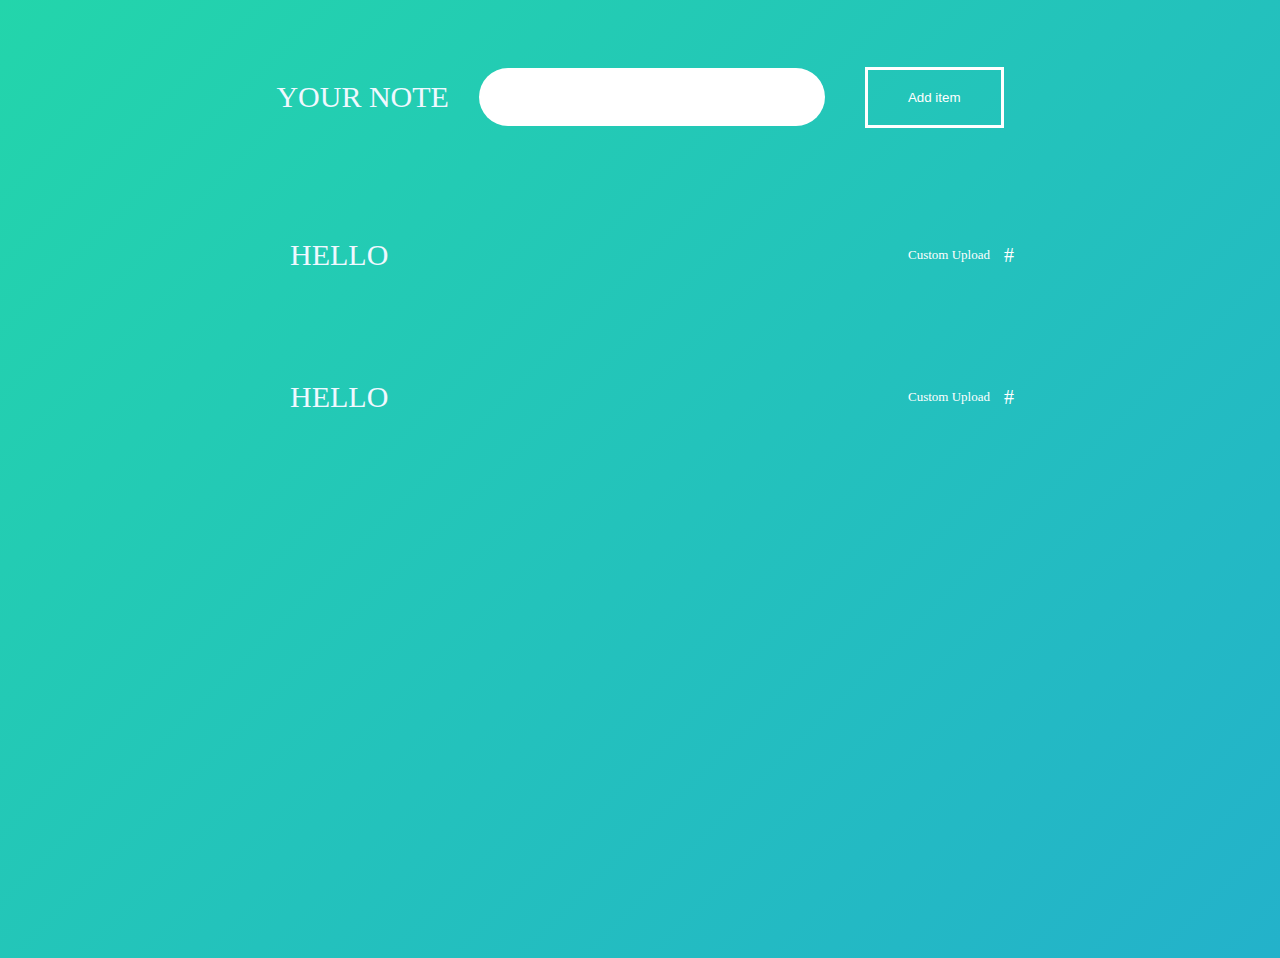
<file: notbook style 1/index.html>
<!DOCTYPE html>
<html lang="en">
  <head>
    <meta charset="UTF-8" />
    <meta http-equiv="X-UA-Compatible" content="IE=edge" />
    <meta name="viewport" content="width=device-width, initial-scale=1.0" />
    <title>Document</title>
    <link rel="stylesheet" href="style.css" />
  </head>
  <body>
      <form id="new-item">
          <p class="item">your note</p>
          <input type="text" id="item-input" />
          <button type="submit">Add item</button>
        </form>
        <div id="list">
          <div>
            <p>Hello</p>
            <label for="file-upload" class="custom-file-upload">
              Custom Upload
            </label>
            <input id="file-upload" type="file" />
        </div>
          <div>
            <p>Hello</p>
            <label for="file-upload" class="custom-file-upload">
              Custom Upload
            </label>
            <input id="file-upload" type="file" />
        </div>
        <script src="script.js"></script>
  </body>
</html>
</file>
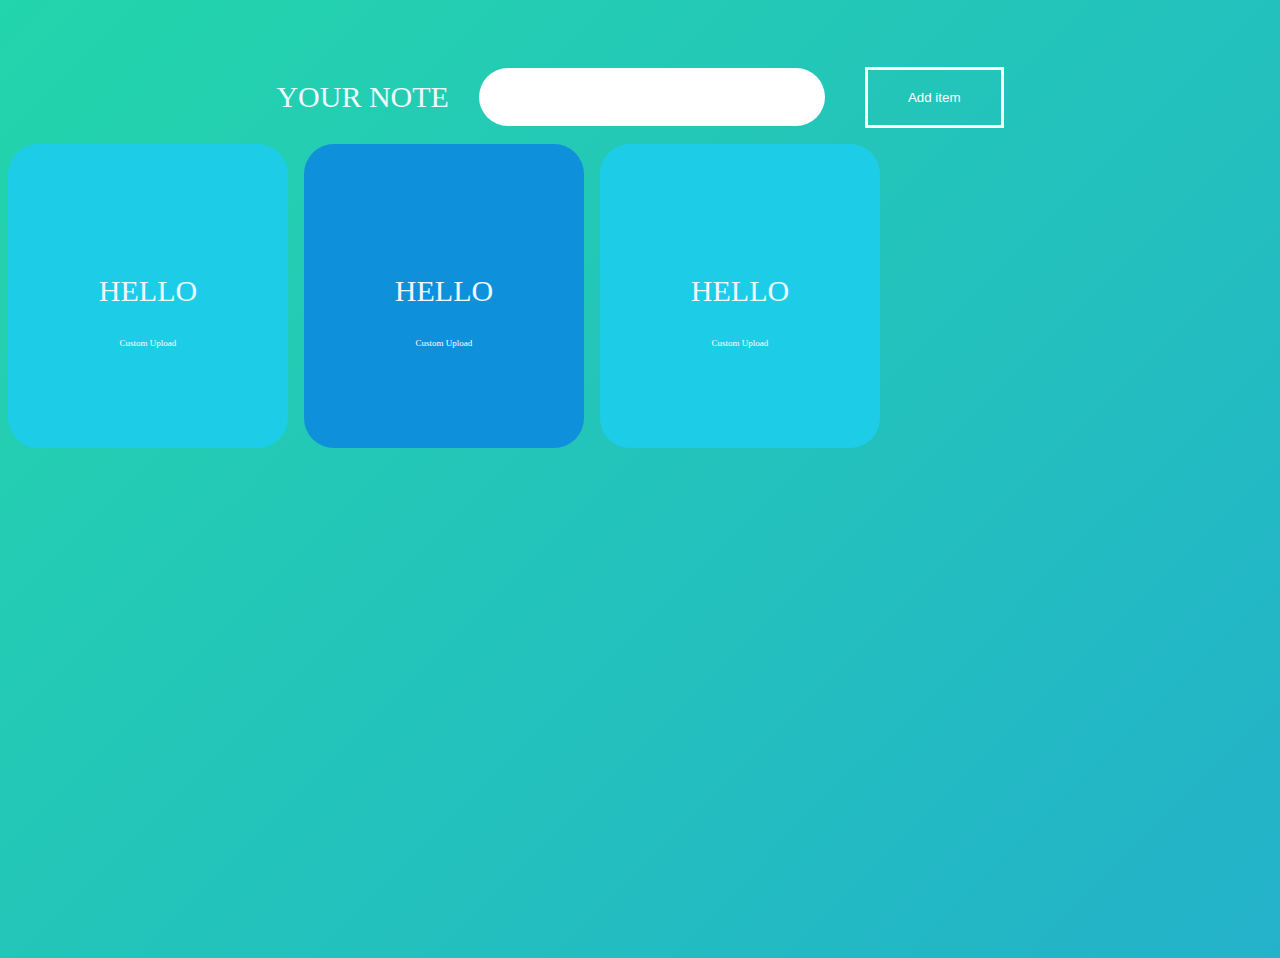
<file: notbook style 2/index.html>
<!DOCTYPE html>
<html lang="en">
  <head>
    <meta charset="UTF-8" />
    <meta http-equiv="X-UA-Compatible" content="IE=edge" />
    <meta name="viewport" content="width=device-width, initial-scale=1.0" />
    <title>Document</title>
    <link rel="stylesheet" href="style.css" />
  </head>
  <body>
    <form id="new-item">
      <p class="item">your note</p>
      <input type="text" id="item-input" />
      <button type="submit">Add item</button>
    </form>
    <div id="list">
      <div>
        <label for="file-upload" class="custom-file-upload">
          Custom Upload
        </label>
        <input id="file-upload" type="file" />
        <p>Hello</p>
      </div>
      <div>
        <label for="file-upload" class="custom-file-upload">
          Custom Upload
        </label>
        <input id="file-upload" type="file" />
        <p>Hello</p>
      </div>
      <div>
        <label for="file-upload" class="custom-file-upload">
          Custom Upload
        </label>
        <input id="file-upload" type="file" />
        <p>Hello</p>
      </div>
    </div>
    <script src="script.js"></script>
  </body>
</html>
</file>
<file: notbook style 1/style.css>
body {
  background: linear-gradient(-45deg, #ee7752, #e73c7e, #23a6d5, #23d5ab);
  background-size: 400% 400%;
  animation: gradient 15s ease infinite;
  height: 100vh;
}

@keyframes gradient {
  0% {
    background-position: 0% 50%;
  }
  50% {
    background-position: 100% 50%;
  }
  100% {
    background-position: 0% 50%;
  }
}

#new-item {
  display: flex;
  justify-content: center;
  align-items: center;
  margin-top: 50px;
}
body {
  background-color: #222;
}
p {
  margin-right: 30px;
  font-size: 30px;
  color: aliceblue;
  text-transform: uppercase;
}
input {
  width: 300px;
  height: 50px;
  padding: 4px 23px;
  border-radius: 50px;
  border: rgb(0, 152, 253);
  outline: none;
}
button {
  border: 3px solid white;
  background-color: transparent;
  color: white;
  cursor: pointer;
  margin-left: 40px;
  padding: 20px 40px;
  position: relative;
  transition: all 1s;
  overflow: hidden;
}
button::before {
  content: "Are You Sure";
  position: absolute;
  height: 100%;
  width: 100%;
  left: 0;
  top: 0;
  background-color: #1ba5f5;
  transform: translateY(-100%);
  display: flex;
  align-items: center;
  justify-content: center;
  transition: all 300ms;
}
button:hover:before {
  transform: translateY(0);
}

.list-item {
  cursor: pointer;
  width: min-content;
}
.list-item:hover {
  color: white;
}
#list {
  display: flex;
  justify-content: center;
  flex-direction: column;
  align-items: center;
  margin-top: 40px;
  font-size: 20px;
  color: white;
}

#list div{
  padding: 1.5rem;
  position: relative;
  min-width: 700px;
}
#list div::before{
  content: "#";
  position: absolute;
  right: 0;
}
#list div:hover{
  transform: translateY(-9px);
}

#list:hover > div:not(:hover) {
  opacity: 0.3;
  filter: brightness(0.2) saturate(0) contrast(1.2) blur(3px);
}
#list div{
  -webkit-transition: opacity 0.3s;
  -moz-transition: opacity 0.3s;
  -ms-transition: opacity 0.3s;
  -o-transition: opacity 0.3s;
  transition: all 0.3s;
}
input[type="file"] {
  display: none;
  cursor: pointer;
}
label {
  cursor: pointer;
  font-size: 13px;
}

#list div{
  display: flex;
  align-items: center;
  justify-content: space-between;
  
}
</file>
<file: notbook style 2/style.css>
body {
  background: linear-gradient(-45deg, #ee7752, #e73c7e, #23a6d5, #23d5ab);
  background-size: 400% 400%;
  animation: gradient 15s ease infinite;
  height: 100vh;
}

@keyframes gradient {
  0% {
    background-position: 0% 50%;
  }
  50% {
    background-position: 100% 50%;
  }
  100% {
    background-position: 0% 50%;
  }
}

#new-item {
  display: flex;
  justify-content: center;
  align-items: center;
  margin-top: 50px;
}
body {
  background-color: #222;
}
p {
  margin-right: 30px;
  font-size: 30px;
  color: aliceblue;
  text-transform: uppercase;
}
input {
  width: 300px;
  height: 50px;
  padding: 4px 23px;
  border-radius: 60px;
  border: rgb(0, 152, 253);
  outline: none;
}
button {
  border: 3px solid white;
  background-color: transparent;
  color: white;
  cursor: pointer;
  margin-left: 40px;
  padding: 20px 40px;
  position: relative;
  transition: all 1s;
  overflow: hidden;
}
button::before {
  content: "Are You Sure";
  position: absolute;
  height: 100%;
  width: 100%;
  left: 0;
  top: 0;
  background-color: #000000;
  transform: translateY(-100%);
  display: flex;
  align-items: center;
  justify-content: center;
  transition: all 300ms;
}
button:hover:before {
  transform: translateY(0);
}

.list-item {
  cursor: pointer;
  width: min-content;
  color: rgb(255, 0, 0);
  float: left;
}
.list-item:hover {
  color: white;
}
#list > div:nth-child(odd) {
  background-color: rgb(29, 204, 231);
}
#list > div {
  background-color: rgb(15, 144, 219);
  padding: 5em;
  border-radius: 30px;
  color: #fff;
  font-size: 20px;
  min-width: 80px;
  float: left;
}
#list {
  display: grid;
  grid-template-columns: repeat(5, 1fr);
  grid-gap: 1em;
}

#list div:hover {
  transform: translateY(-9px);
}

#list:hover > div:not(:hover) {
  opacity: 0.3;
  filter: brightness(0.2) saturate(0) contrast(1.2) blur(9px);
}
#list div {
  -webkit-transition: opacity 0.3s;
  -moz-transition: opacity 0.3s;
  -ms-transition: opacity 0.3s;
  -o-transition: opacity 0.3s;
  transition: all 0.3s;
  display: flex;
  align-items: center;
  flex-direction: column-reverse;
  justify-content: center;
}
input[type="file"] {
  display: none;
  cursor: pointer;
}
label {
  cursor: pointer;
  font-size: 9px;
}
#list div p{
  margin-left: 30px;
}
</file>
